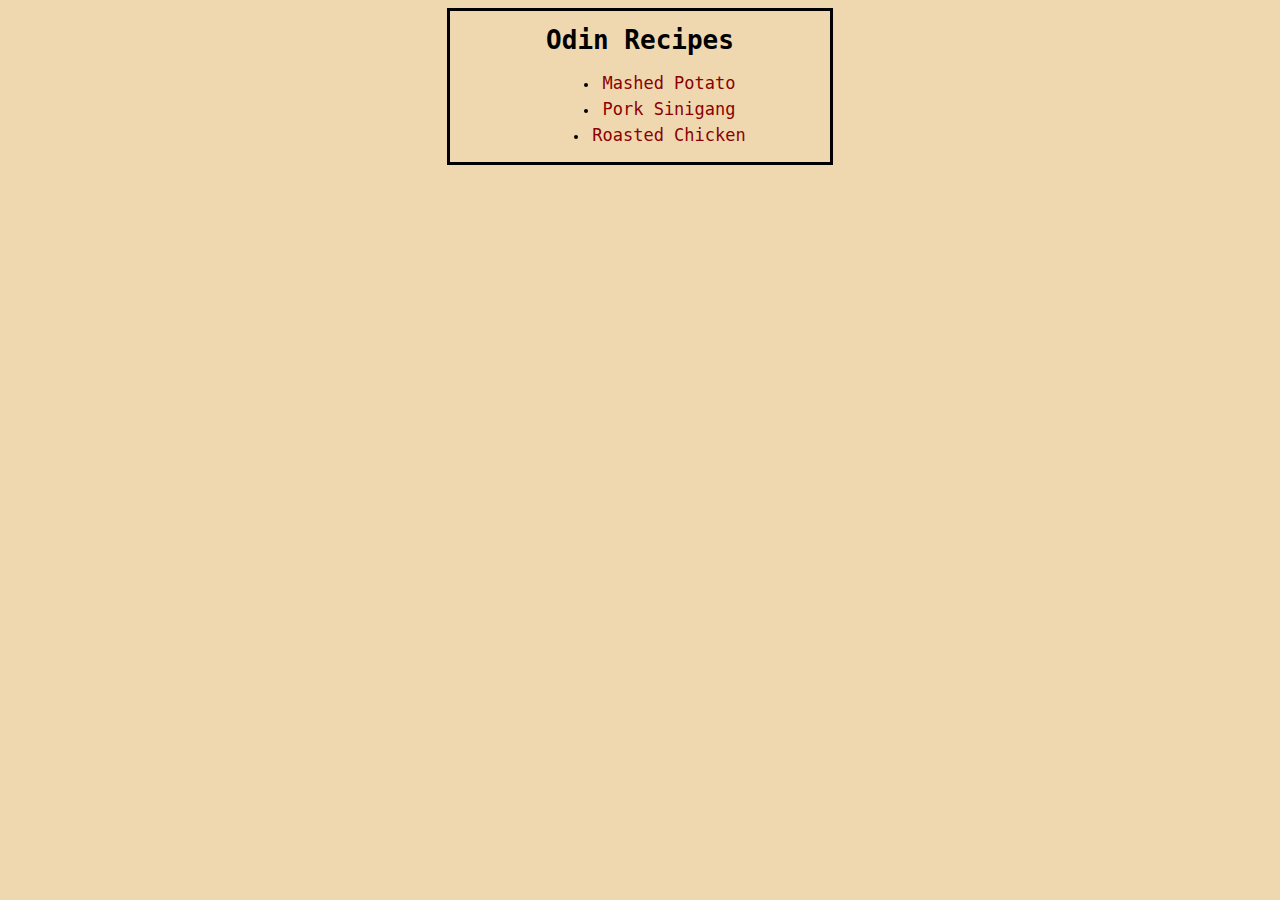
<file: index.html>
<!DOCTYPE html>
<html lang="en">
<head>
    <meta charset="UTF-8">
    <meta name="viewport" content="width=device-width, initial-scale=1.0">
    <link rel="stylesheet" href="style.css">
    <title>Recipes</title>
</head>
<body>
    <div class="container">
        <h1>Odin Recipes</h1>
        <ul>
            <li>
                <a href="recipes/mashed-potato.html">Mashed Potato</a>
            </li> 
            <li>
                <a href="recipes/pork-sinigang.html">Pork Sinigang</a>
            </li>
            <li>
                <span><a href="recipes/roasted-chicken.html">Roasted Chicken</a></span>
            </li> 
        </ul>
    </div>
</body>
</html>
</file>
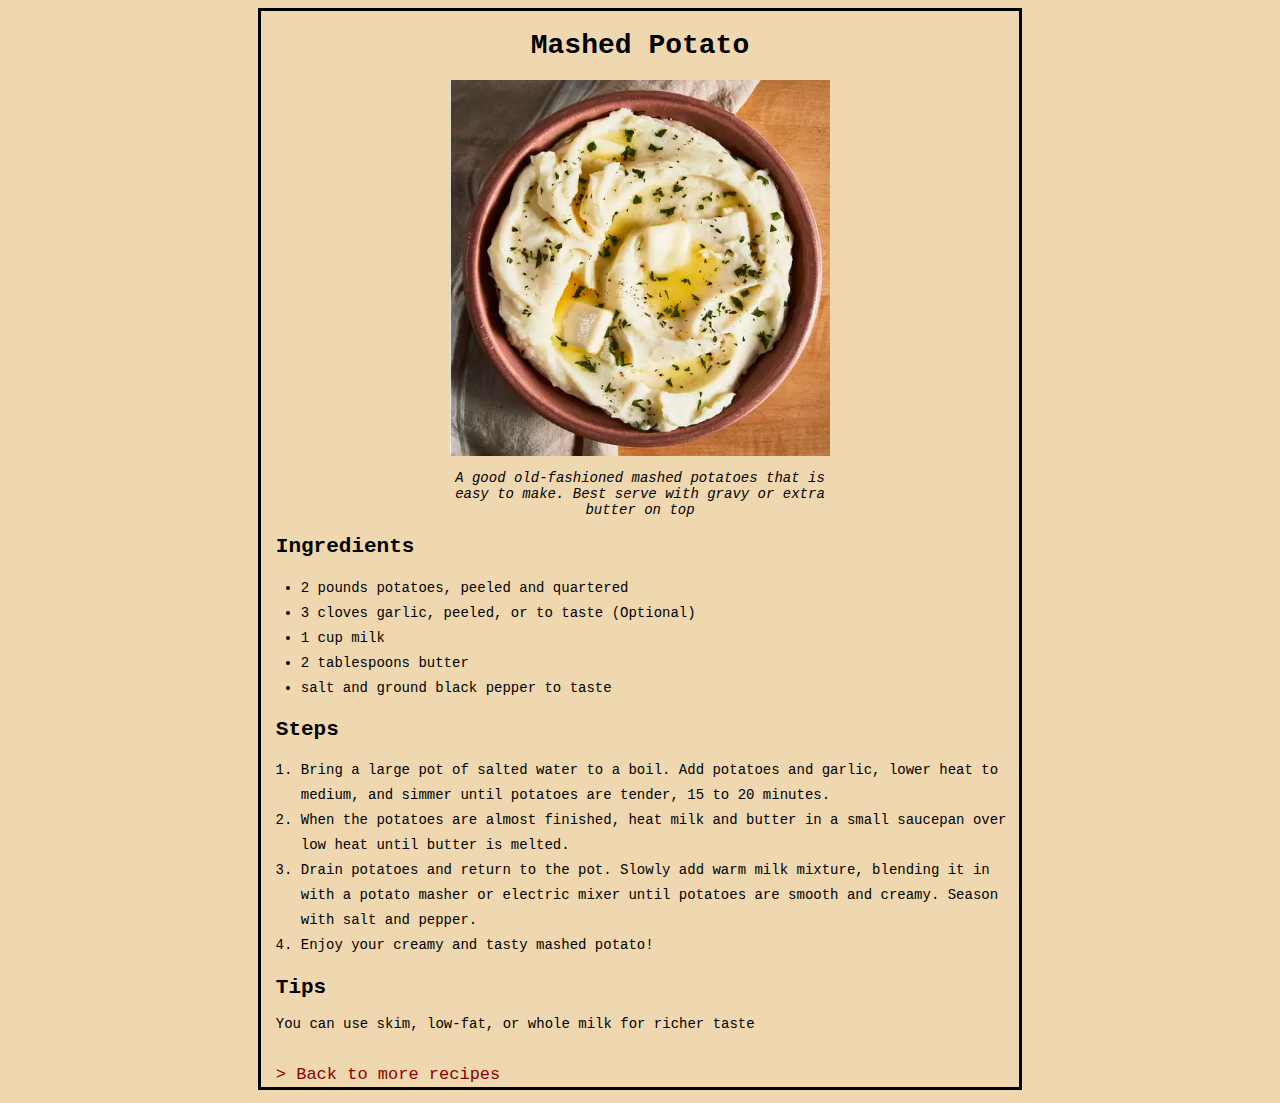
<file: recipes/mashed-potato.html>
<!DOCTYPE html>
<html lang="en">
<head>
    <meta charset="UTF-8">
    <meta name="viewport" content="width=device-width, initial-scale=1.0">
    <link rel="stylesheet" href="../recipe-styles.css">
    <title>How to make Mashed Potato</title>
</head>
<body>
    <div class="container">
        <h1>Mashed Potato</h1>
        <img src="../images/mashed1.png" alt="home made mashed potato">
        <p class="caption-container"> A good old-fashioned mashed potatoes that is easy to make. 
            Best serve with gravy or extra butter on top</p>
        <h2>Ingredients</h2>
        <ul>
            <li>2 pounds potatoes, peeled and quartered</li>
            <li>3 cloves garlic, peeled, or to taste (Optional) </li>
            <li>1 cup milk</li>
            <li>2 tablespoons butter</li>
            <li>salt and ground black pepper to taste</li>
        </ul>
        <h2>Steps</h2>
        <ol>
            <li>Bring a large pot of salted water to a boil. Add potatoes 
                and garlic, lower heat to medium, and simmer until potatoes 
                are tender, 15 to 20 minutes.</li>
            <li>When the potatoes are almost finished, heat milk and butter in 
                a small saucepan over low heat until butter is melted.</li>
            <li>Drain potatoes and return to the pot. Slowly add warm milk mixture, 
                blending it in with a potato masher or electric mixer until potatoes 
                are smooth and creamy. Season with salt and pepper.</li>
            <li>Enjoy your creamy and tasty mashed potato!</li>
        </ol>
        <h2>Tips</h2>
            <p class="tip">You can use skim, low-fat, or whole milk for richer taste</p>
        <br>
        <a class="reference"href="../index.html">> Back to more recipes</a>
    </div>
</body>
</html>
</file>
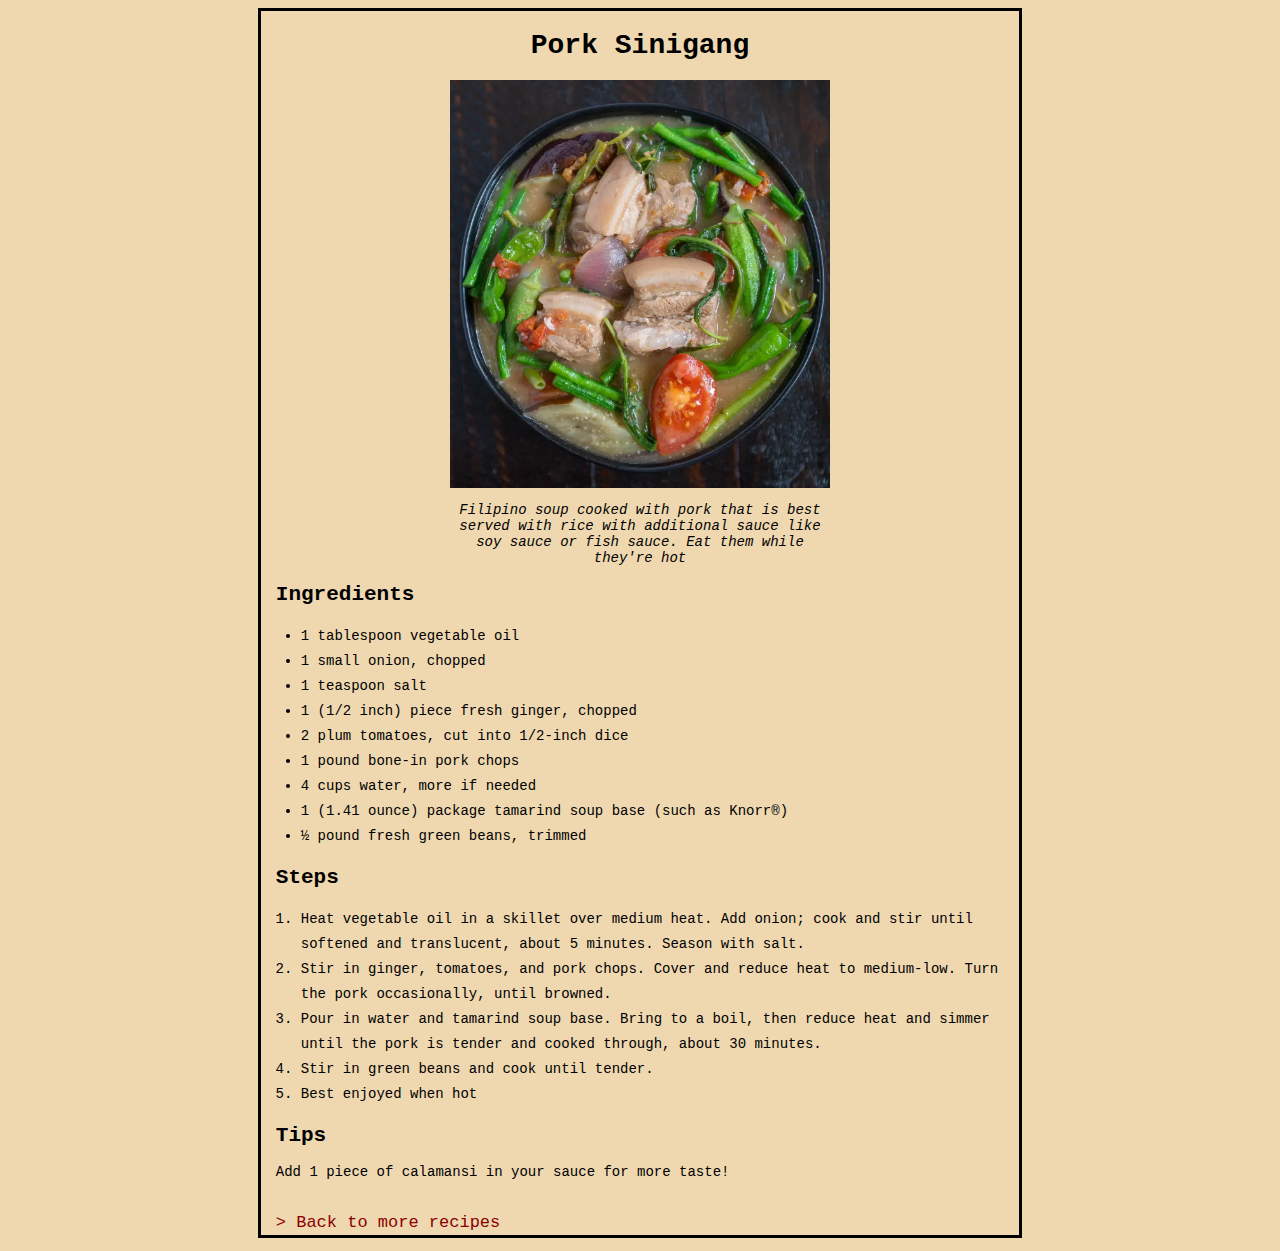
<file: recipes/pork-sinigang.html>
<!DOCTYPE html>
<html lang="en">
<head>
    <meta charset="UTF-8">
    <meta name="viewport" content="width=device-width, initial-scale=1.0">
    <link rel="stylesheet" href="../recipe-styles.css">
    <title>How to make Pork Sinigang</title>
</head>
<body>
    <div class="container">
        <h1>Pork Sinigang</h1>
        <img src="../images/pork-sinigang.png" alt="Pork Sinigang">
        <p class="caption-container"> Filipino soup cooked with pork that is best served with rice with additional
            sauce like soy sauce or fish sauce. Eat them while they're hot </p>
        </p>
        <h2>Ingredients</h2>
        <ul>
            <li>1 tablespoon vegetable oil</li>
            <li>1 small onion, chopped </li>
            <li>1 teaspoon salt</li>
            <li>1 (1/2 inch) piece fresh ginger, chopped</li>
            <li>2 plum tomatoes, cut into 1/2-inch dice</li>
            <li>1 pound bone-in pork chops</li>
            <li>4 cups water, more if needed</li>
            <li>1 (1.41 ounce) package tamarind soup base (such as Knorr®)</li>
            <li>½ pound fresh green beans, trimmed</li>
        </ul>
        <h2>Steps</h2>
        <ol>
            <li>Heat vegetable oil in a skillet over medium heat. Add onion; cook and stir until 
                softened and translucent, about 5 minutes. Season with salt.</li>
            <li>Stir in ginger, tomatoes, and pork chops. Cover and reduce heat to medium-low. Turn 
                the pork occasionally, until browned.</li>
            <li>Pour in water and tamarind soup base. Bring to a boil, then reduce heat and simmer 
                until the pork is tender and cooked through, about 30 minutes.</li>
            <li>Stir in green beans and cook until tender.</li>
            <li>Best enjoyed when hot</li>
        </ol>
        <h2>Tips</h2>
            <p class="tip">Add 1 piece of calamansi in your sauce for more taste!</p>
        <br>
        <a class="reference" href="../index.html">> Back to more recipes</a>
    </div>
</body>
</html>
</file>
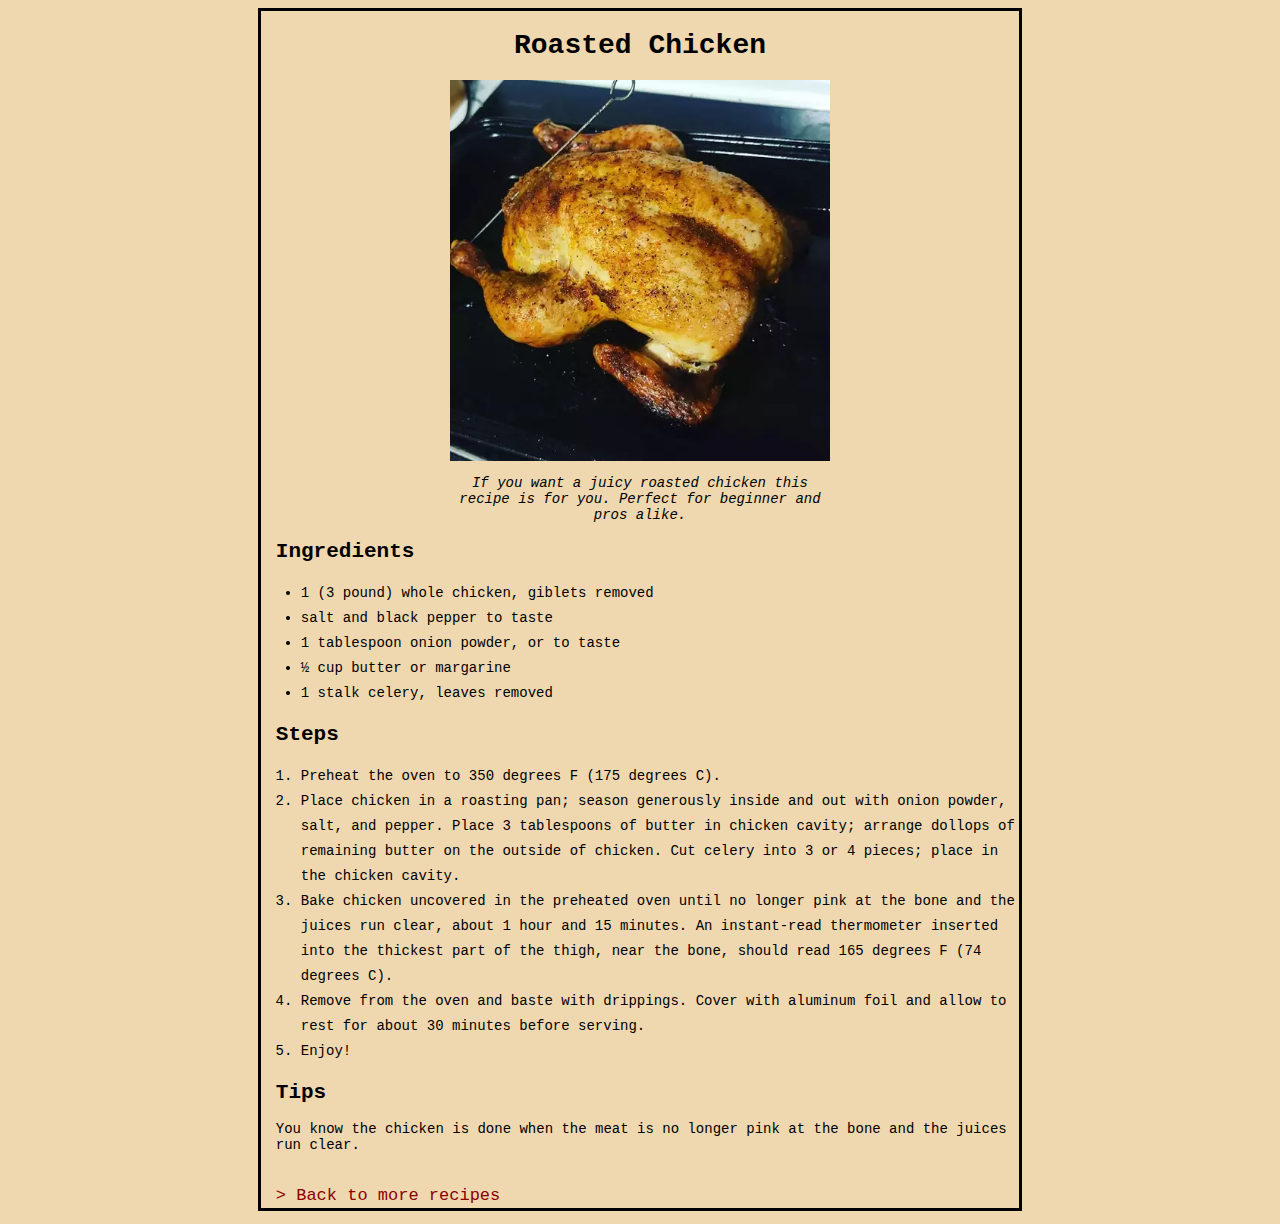
<file: recipes/roasted-chicken.html>
<!DOCTYPE html>
<html lang="en">
<head>
    <meta charset="UTF-8">
    <meta name="viewport" content="width=device-width, initial-scale=1.0">
    <link rel="stylesheet" href="../recipe-styles.css">
    <title>How to make Roasted Chicken</title>
</head>
<body>
    <div class="container">
        <h1>Roasted Chicken</h1>
        <img src="../images/roasted-chicken.png" alt="roasted chicken">
        <p class="caption-container"> If you want a juicy roasted chicken this recipe is for you. Perfect
            for beginner and pros alike.</p>
        <h2>Ingredients</h2>
        <ul>
            <li>1 (3 pound) whole chicken, giblets removed</li>
            <li>salt and black pepper to taste </li>
            <li>1 tablespoon onion powder, or to taste</li>
            <li>½ cup butter or margarine</li>
            <li>1 stalk celery, leaves removed</li>
        </ul>
        <h2>Steps</h2>
        <ol>
            <li>Preheat the oven to 350 degrees F (175 degrees C).</li>
            <li>Place chicken in a roasting pan; season generously inside and out with onion 
                powder, salt, and pepper. Place 3 tablespoons of butter in chicken cavity; arrange 
                dollops of remaining butter on the outside of chicken. Cut celery into 3 or 4 pieces; 
                place in the chicken cavity.</li>
            <li>Bake chicken uncovered in the preheated oven until no longer pink at the bone and the 
                juices run clear, about 1 hour and 15 minutes. An instant-read thermometer inserted into 
                the thickest part of the thigh, near the bone, should read 165 degrees F (74 degrees C).</li>
            <li>Remove from the oven and baste with drippings. Cover with aluminum foil and allow to rest for
                about 30 minutes before serving.</li>
            <li>Enjoy!</li>
        </ol>
        <h2>Tips</h2>
            <p class="tip">You know the chicken is done when the meat is no longer pink at the bone and the juices run clear.</p>
        <br>
        <a class="reference" href="../index.html">> Back to more recipes</a>
    </div>
</body>
</html>
</file>
<file: style.css>
* {
    font-family: monospace;
}

body{
    background-color: #EFD8B0;
}

h1, ul{
    line-height: 25px;
    text-align: center;
}


.container{
    border-style: solid;
    width: 30%;
    margin: auto;
    
}

a {
    text-decoration: none;
    color: darkred;
    font-size: 17px;
}

ul{
    list-style-position: inside;
    margin-left: 0;
}

li{
    padding-left: px;
}
</file>
<file: recipe-styles.css>
* {
    font-family: monospace;
}

body{
    background-color: #EFD8B0;
    font-size: 14px;
}

h1 {
    text-align: center;
}

.container{
    border-style: solid;
    width: 60%;
    margin: auto;
    
}

img, .caption-container{
    display: block;
    margin-left: auto;
    margin-right: auto;
    width: 50%;
    height: 50%;
    text-align: center;
    font-style: italic;
}

h2, .tip, .reference{
    margin-left: 15px;
}


li, .reference{
    line-height: 25px;
}

.reference{
    text-decoration: none;
    color: darkred;
    font-size: 17px;
}
</file>
